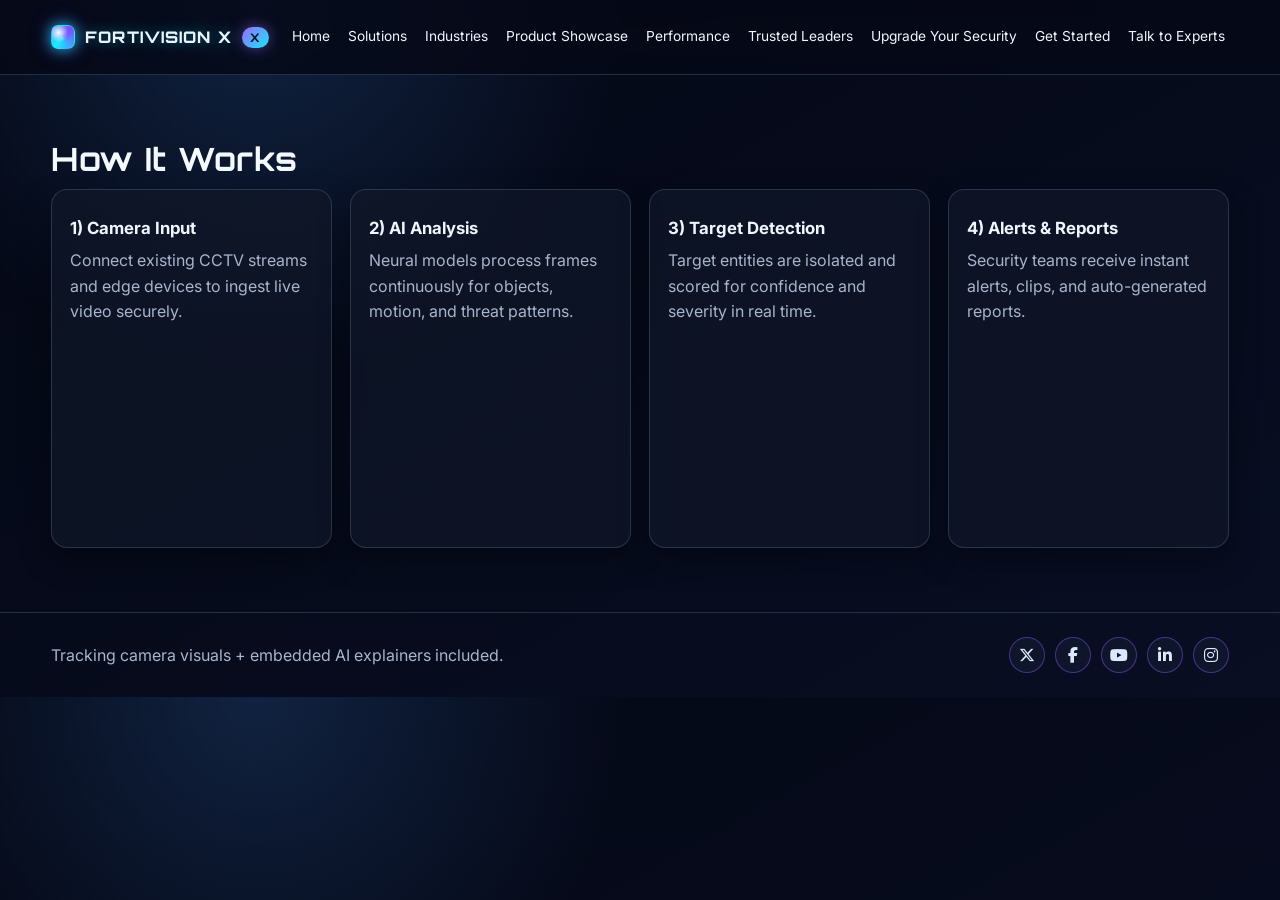
<file: files/how-it-works.html>
<!doctype html>
<html lang="en"><head><meta charset="UTF-8"><meta name="viewport" content="width=device-width, initial-scale=1.0"><meta name="description" content="How FortiVision X works"><title>FortiVision X | How It Works</title><link rel="stylesheet" href="styles.css"></head>
<body>
<header class="header"><div class="container nav-wrap"><a class="brand" href="index.html">FORTIVISION X</a><nav class="nav"><a href="index.html">Home</a><a href="solutions.html">Solutions</a><a href="industries.html">Industries</a><a href="product-showcase.html">Product Showcase</a><a href="performance.html">Performance</a><a href="trusted-leaders.html">Trusted Leaders</a><a href="upgrade-security.html">Upgrade Your Security</a><a href="get-started.html">Get Started</a><a href="talk-to-experts.html">Talk to Experts</a></nav></div></header>
<main class="section"><div class="container">
  <h1>How It Works</h1>
  <div class="grid" style="grid-template-columns:repeat(auto-fit,minmax(250px,1fr));">
    <article class="card reveal"><h3>1) Camera Input</h3><p>Connect existing CCTV streams and edge devices to ingest live video securely.</p><iframe loading="lazy" height="200" src="https://www.youtube.com/embed/qIU-1xKLSfA" title="Camera input video" allowfullscreen></iframe></article>
    <article class="card reveal"><h3>2) AI Analysis</h3><p>Neural models process frames continuously for objects, motion, and threat patterns.</p><iframe loading="lazy" height="200" src="https://www.youtube.com/embed/zqgpoSPJnKQ" title="AI analysis video" allowfullscreen></iframe></article>
    <article class="card reveal"><h3>3) Target Detection</h3><p>Target entities are isolated and scored for confidence and severity in real time.</p><iframe loading="lazy" height="200" src="https://www.youtube.com/embed/ae0KNPp13eE" title="Target detection video" allowfullscreen></iframe></article>
    <article class="card reveal"><h3>4) Alerts &amp; Reports</h3><p>Security teams receive instant alerts, clips, and auto-generated reports.</p><iframe loading="lazy" height="200" src="https://www.youtube.com/embed/aphYSfCSS_o" title="Alerts and reports video" allowfullscreen></iframe></article>
  </div>
</div></main>
<footer><div class="container footer-content"><span>Tracking camera visuals + embedded AI explainers included.</span><div class="social-links"><a href="https://twitter.com/RautTushar35843" target="_blank" rel="noopener" aria-label="Twitter"><i class="fa-brands fa-x-twitter"></i></a><a href="https://facebook.com/" target="_blank" rel="noopener" aria-label="Facebook"><i class="fa-brands fa-facebook-f"></i></a><a href="https://www.youtube.com/@FortiVisionX" target="_blank" rel="noopener" aria-label="YouTube"><i class="fa-brands fa-youtube"></i></a><a href="https://www.linkedin.com/company/fortivision-x" target="_blank" rel="noopener" aria-label="LinkedIn"><i class="fa-brands fa-linkedin-in"></i></a><a href="https://instagram.com/" target="_blank" rel="noopener" aria-label="Instagram"><i class="fa-brands fa-instagram"></i></a></div></div></footer><script src="script.js"></script>
</body></html>
</file>
<file: files/styles.css>
@import url("https://cdnjs.cloudflare.com/ajax/libs/font-awesome/6.5.2/css/all.min.css");
@import url("https://fonts.googleapis.com/css2?family=Inter:wght@400;500;600;700;800&family=Orbitron:wght@600;700;800&display=swap");

:root {
  --bg: #040814;
  --bg2: #0b122a;
  --panel: #101828;
  --text: #f0f5ff;
  --muted: #a7b5cd;
  --neon: #17e9ff;
  --blue: #3b82f6;
  --purple: #9f67ff;
  --warn: #ff6b35;
  --line: rgba(130, 157, 189, 0.25);
}

* { box-sizing: border-box; }
html { scroll-behavior: smooth; }
body {
  margin: 0;
  font-family: "Inter", Arial, sans-serif;
  color: var(--text);
  background: radial-gradient(circle at 20% 0%, #183259 0%, transparent 30%),
    linear-gradient(150deg, var(--bg), var(--bg2));
  position: relative;
}

body::before {
  content: "";
  position: fixed;
  inset: 0;
  background: linear-gradient(rgba(5, 8, 22, 0.8), rgba(5, 8, 22, 0.88)),
    url("https://images.unsplash.com/photo-1677442136019-21780ecad995?auto=format&fit=crop&w=1800&q=80")
      center/cover no-repeat;
  opacity: 0.42;
  z-index: -1;
}

a { color: inherit; text-decoration: none; }
img, iframe, video { width: 100%; border: 0; border-radius: 14px; }

.container { width: min(1180px, 92%); margin: auto; }
.section { padding: 64px 0; }
.grid { display: grid; gap: 18px; }
h1, h2 {
  font-family: "Orbitron", "Inter", Arial, sans-serif;
  letter-spacing: 0.02em;
}
h1 {
  margin: 0 0 10px;
  color: #f4f8ff;
}
h2 {
  margin: 0 0 18px;
  color: #f4f8ff;
}

.header {
  position: sticky; top: 0; z-index: 1000;
  backdrop-filter: blur(10px);
  background: rgba(5, 8, 22, 0.8);
  border-bottom: 1px solid var(--line);
}
.nav-wrap { display: flex; align-items: center; justify-content: space-between; min-height: 74px; gap: 12px; }
.brand {
  font-weight: 800;
  font-family: "Orbitron", "Inter", Arial, sans-serif;
  letter-spacing: 0.07em;
  color: #e9f4ff;
  display: inline-flex;
  align-items: center;
  gap: 10px;
  text-shadow: 0 0 14px rgba(23, 233, 255, 0.45);
  position: relative;
}
.brand::before {
  content: "";
  width: 22px;
  height: 22px;
  border-radius: 7px;
  background:
    radial-gradient(circle at 30% 30%, rgba(255, 255, 255, 0.95), transparent 45%),
    conic-gradient(from 220deg, #18eaff, #7c4dff, #18eaff);
  border: 1px solid rgba(23, 233, 255, 0.55);
  box-shadow:
    0 0 14px rgba(23, 233, 255, 0.75),
    0 0 22px rgba(124, 77, 255, 0.42);
  animation: aiLogoPulse 2.8s ease-in-out infinite;
}
.brand::after {
  content: "X";
  font-size: 0.74rem;
  font-weight: 700;
  color: #031124;
  background: linear-gradient(135deg, var(--purple), var(--neon));
  border-radius: 999px;
  padding: 3px 8px;
  box-shadow: 0 0 14px rgba(159, 103, 255, 0.52);
  animation: aiLogoGlow 2.2s ease-in-out infinite;
}

@keyframes aiLogoPulse {
  0%,
  100% {
    transform: scale(1) rotate(0deg);
    filter: saturate(1);
  }
  50% {
    transform: scale(1.07) rotate(8deg);
    filter: saturate(1.25);
  }
}

@keyframes aiLogoGlow {
  0%,
  100% {
    box-shadow: 0 0 12px rgba(159, 103, 255, 0.44);
  }
  50% {
    box-shadow: 0 0 18px rgba(23, 233, 255, 0.6), 0 0 24px rgba(159, 103, 255, 0.55);
  }
}
.nav { display: flex; flex-wrap: wrap; gap: 10px; justify-content: center; }
.nav a {
  font-size: 0.86rem; padding: 6px 4px; border-bottom: 2px solid transparent;
  transition: .25s;
}
.nav a:hover, .nav a.active { color: var(--neon); border-color: var(--neon); text-shadow: 0 0 10px rgba(0, 231, 255, .7); }

.btn {
  display: inline-block; padding: 11px 16px; border-radius: 10px; font-weight: 700;
  background: linear-gradient(90deg, var(--blue), var(--purple), var(--neon)); color: #041425;
  transition: transform .2s, box-shadow .2s;
  box-shadow: 0 10px 20px rgba(20, 120, 255, .35);
}
.btn:hover { transform: translateY(-2px); box-shadow: 0 12px 28px rgba(0, 231, 255, .45); }
.btn.secondary { background: transparent; color: var(--text); border: 1px solid var(--neon); }

.hero {
  min-height: 72vh; position: relative; display: grid; place-items: center; overflow: hidden;
}
.hero > video { position: absolute; inset: 0; height: 100%; object-fit: cover; filter: brightness(.35); }
.hero::after {
  content: ""; position: absolute; inset: 0;
  background: linear-gradient(120deg, rgba(5, 8, 22, .9), rgba(11, 16, 32, .55), rgba(5, 8, 22, .9));
}
.hero-content { position: relative; z-index: 2; max-width: 780px; }
.hero h1 { font-size: clamp(2rem, 5vw, 3.5rem); margin: 0 0 12px; }
.hero p { color: #d3dff6; margin: 0 0 18px; }
.hero-actions { display: flex; gap: 12px; flex-wrap: wrap; }

.card {
  background: rgba(16, 24, 40, .7);
  border: 1px solid var(--line);
  border-radius: 16px;
  padding: 18px;
  box-shadow: 0 12px 30px rgba(0, 0, 0, .35);
  transition: .25s;
}
.card:hover { transform: translateY(-4px); border-color: var(--purple); box-shadow: 0 14px 36px rgba(139, 92, 246, .25); }
.card h3 { margin: 10px 0; font-size: 1.05rem; }
.card p { margin: 0; color: var(--muted); line-height: 1.6; }

.category-title {
  margin-bottom: 8px;
}

.category-copy {
  margin-bottom: 14px;
}

.category-grid {
  display: grid;
  grid-template-columns: repeat(4, minmax(0, 1fr));
  gap: 12px;
}

.category-shot {
  margin: 0;
  position: relative;
  overflow: hidden;
  border-radius: 12px;
  border: 1px solid rgba(130, 157, 189, 0.26);
}

.category-shot img {
  width: 100%;
  height: 170px;
  object-fit: cover;
  transition: transform 0.35s ease;
}

.category-shot::after {
  content: "";
  position: absolute;
  inset: 0;
  background: linear-gradient(180deg, rgba(4, 7, 17, 0.06), rgba(4, 7, 17, 0.74));
}

.category-shot figcaption {
  position: absolute;
  z-index: 2;
  left: 10px;
  bottom: 8px;
  margin: 0;
  color: #ecf4ff;
  font-size: 0.78rem;
  letter-spacing: 0.08em;
  text-transform: uppercase;
}

.category-shot:hover img {
  transform: scale(1.08);
}

.split { display: grid; grid-template-columns: 1.2fr 1fr; gap: 18px; }
.kpi { text-align: center; }
.kpi strong { display: block; font-size: 2rem; color: var(--neon); }

.logos { display: grid; grid-template-columns: repeat(5, 1fr); gap: 14px; }
.logo-box {
  background: rgba(255, 255, 255, .05);
  border: 1px solid var(--line);
  border-radius: 12px;
  padding: 16px;
  text-align: center;
  color: #dbe6ff;
  font-weight: 700;
  display: grid;
  place-items: center;
  gap: 8px;
}
.logo-box img {
  width: 42px;
  height: 42px;
  object-fit: contain;
  filter: grayscale(1) brightness(1.9);
  opacity: 0.9;
}
.logo-box span {
  font-size: 0.78rem;
  letter-spacing: 0.08em;
}

.reveal { opacity: 0; transform: translateY(16px); transition: .6s; }
.reveal.show { opacity: 1; transform: none; }

.industries-premium {
  display: grid;
  gap: 22px;
}

.industries-intro {
  margin: 0 0 8px;
  color: #c5d3ea;
  line-height: 1.7;
  max-width: 880px;
}

.industry-card h2 {
  display: flex;
  align-items: center;
  gap: 10px;
  margin: 0 0 8px;
  font-size: clamp(1.2rem, 2.1vw, 1.6rem);
}

.industry-icon {
  width: 34px;
  height: 34px;
  display: inline-grid;
  place-items: center;
  border-radius: 50%;
  background: rgba(139, 92, 246, 0.2);
  border: 1px solid rgba(139, 92, 246, 0.45);
  box-shadow: 0 0 16px rgba(139, 92, 246, 0.4);
}

.industry-card > p {
  margin: 0 0 14px;
}

.industry-media-grid {
  display: grid;
  grid-template-columns: repeat(4, minmax(0, 1fr));
  gap: 12px;
}

.industry-shot {
  margin: 0;
  position: relative;
  overflow: hidden;
  border-radius: 12px;
  border: 1px solid rgba(130, 157, 189, 0.26);
  background: #090f1d;
}

.industry-shot img {
  width: 100%;
  height: 180px;
  object-fit: cover;
  transition: transform 0.35s ease;
}

.industry-shot::after {
  content: "";
  position: absolute;
  inset: 0;
  background: linear-gradient(180deg, rgba(4, 7, 17, 0.02), rgba(4, 7, 17, 0.72));
}

.industry-shot figcaption {
  position: absolute;
  left: 10px;
  bottom: 10px;
  z-index: 2;
  margin: 0;
  font-size: 0.8rem;
  letter-spacing: 0.08em;
  text-transform: uppercase;
  color: #ebf5ff;
  text-shadow: 0 1px 6px rgba(0, 0, 0, 0.55);
}

.industry-shot:hover img {
  transform: scale(1.08);
}

footer { border-top: 1px solid var(--line); padding: 24px 0; color: var(--muted); }

.footer-content {
  display: flex;
  align-items: center;
  justify-content: space-between;
  gap: 14px;
  flex-wrap: wrap;
}

.social-links {
  display: flex;
  align-items: center;
  gap: 10px;
}

.social-links a {
  width: 36px;
  height: 36px;
  border-radius: 50%;
  border: 1px solid rgba(139, 92, 246, 0.45);
  display: inline-grid;
  place-items: center;
  color: #dbe8ff;
  background: rgba(18, 26, 46, 0.72);
  transition: transform 0.25s ease, color 0.25s ease, box-shadow 0.25s ease, border-color 0.25s ease;
}

.social-links a:hover {
  transform: translateY(-2px) scale(1.07);
  color: #ffffff;
  border-color: var(--neon);
  box-shadow: 0 0 18px rgba(0, 231, 255, 0.35);
}

.video-modal {
  position: fixed;
  inset: 0;
  display: none;
  align-items: center;
  justify-content: center;
  z-index: 1200;
}

.video-modal.open {
  display: flex;
}

.video-modal-backdrop {
  position: absolute;
  inset: 0;
  background: rgba(2, 5, 14, 0.78);
  backdrop-filter: blur(5px);
}

.video-modal-content {
  position: relative;
  z-index: 2;
  width: min(860px, 92%);
  background: rgba(16, 24, 40, 0.88);
  border: 1px solid rgba(0, 231, 255, 0.4);
  border-radius: 14px;
  box-shadow: 0 20px 60px rgba(0, 0, 0, 0.45);
  padding: 18px;
}

.video-modal-content h3 {
  margin: 0 0 10px;
  color: var(--neon);
}

.video-modal-content iframe {
  width: 100%;
  height: min(60vh, 460px);
  border-radius: 12px;
}

.video-modal-close {
  position: absolute;
  right: 10px;
  top: 8px;
  border: 0;
  background: transparent;
  color: #fff;
  font-size: 1.5rem;
  cursor: pointer;
}

@media (max-width: 900px) {
  .split, .logos { grid-template-columns: 1fr; }
  .nav { justify-content: flex-start; overflow-x: auto; white-space: nowrap; flex-wrap: nowrap; }
  .industry-media-grid { grid-template-columns: repeat(2, minmax(0, 1fr)); }
  .industry-shot img { height: 165px; }
  .category-grid { grid-template-columns: repeat(2, minmax(0, 1fr)); }
  .category-shot img { height: 165px; }
}

@media (max-width: 560px) {
  .industry-media-grid { grid-template-columns: 1fr; }
  .industry-shot img { height: 210px; }
  .category-grid { grid-template-columns: 1fr; }
  .category-shot img { height: 210px; }
}
</file>
